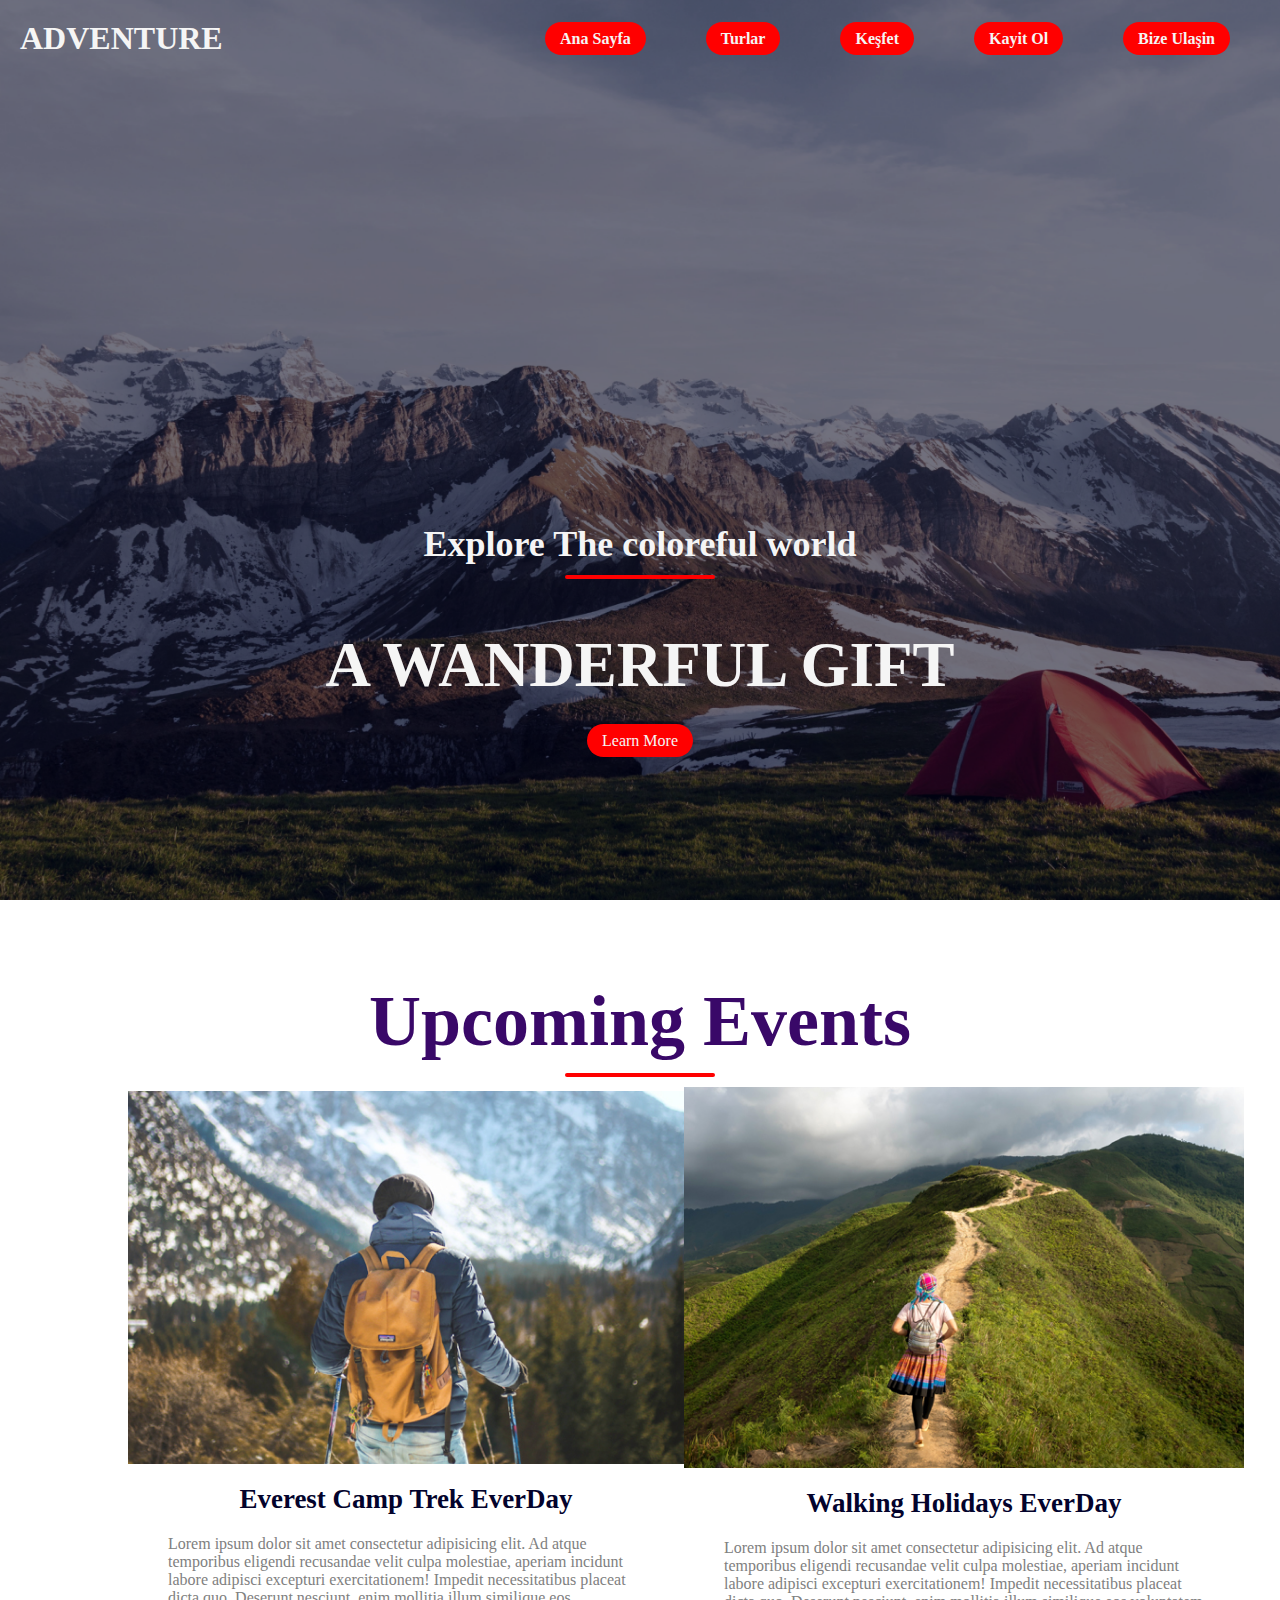
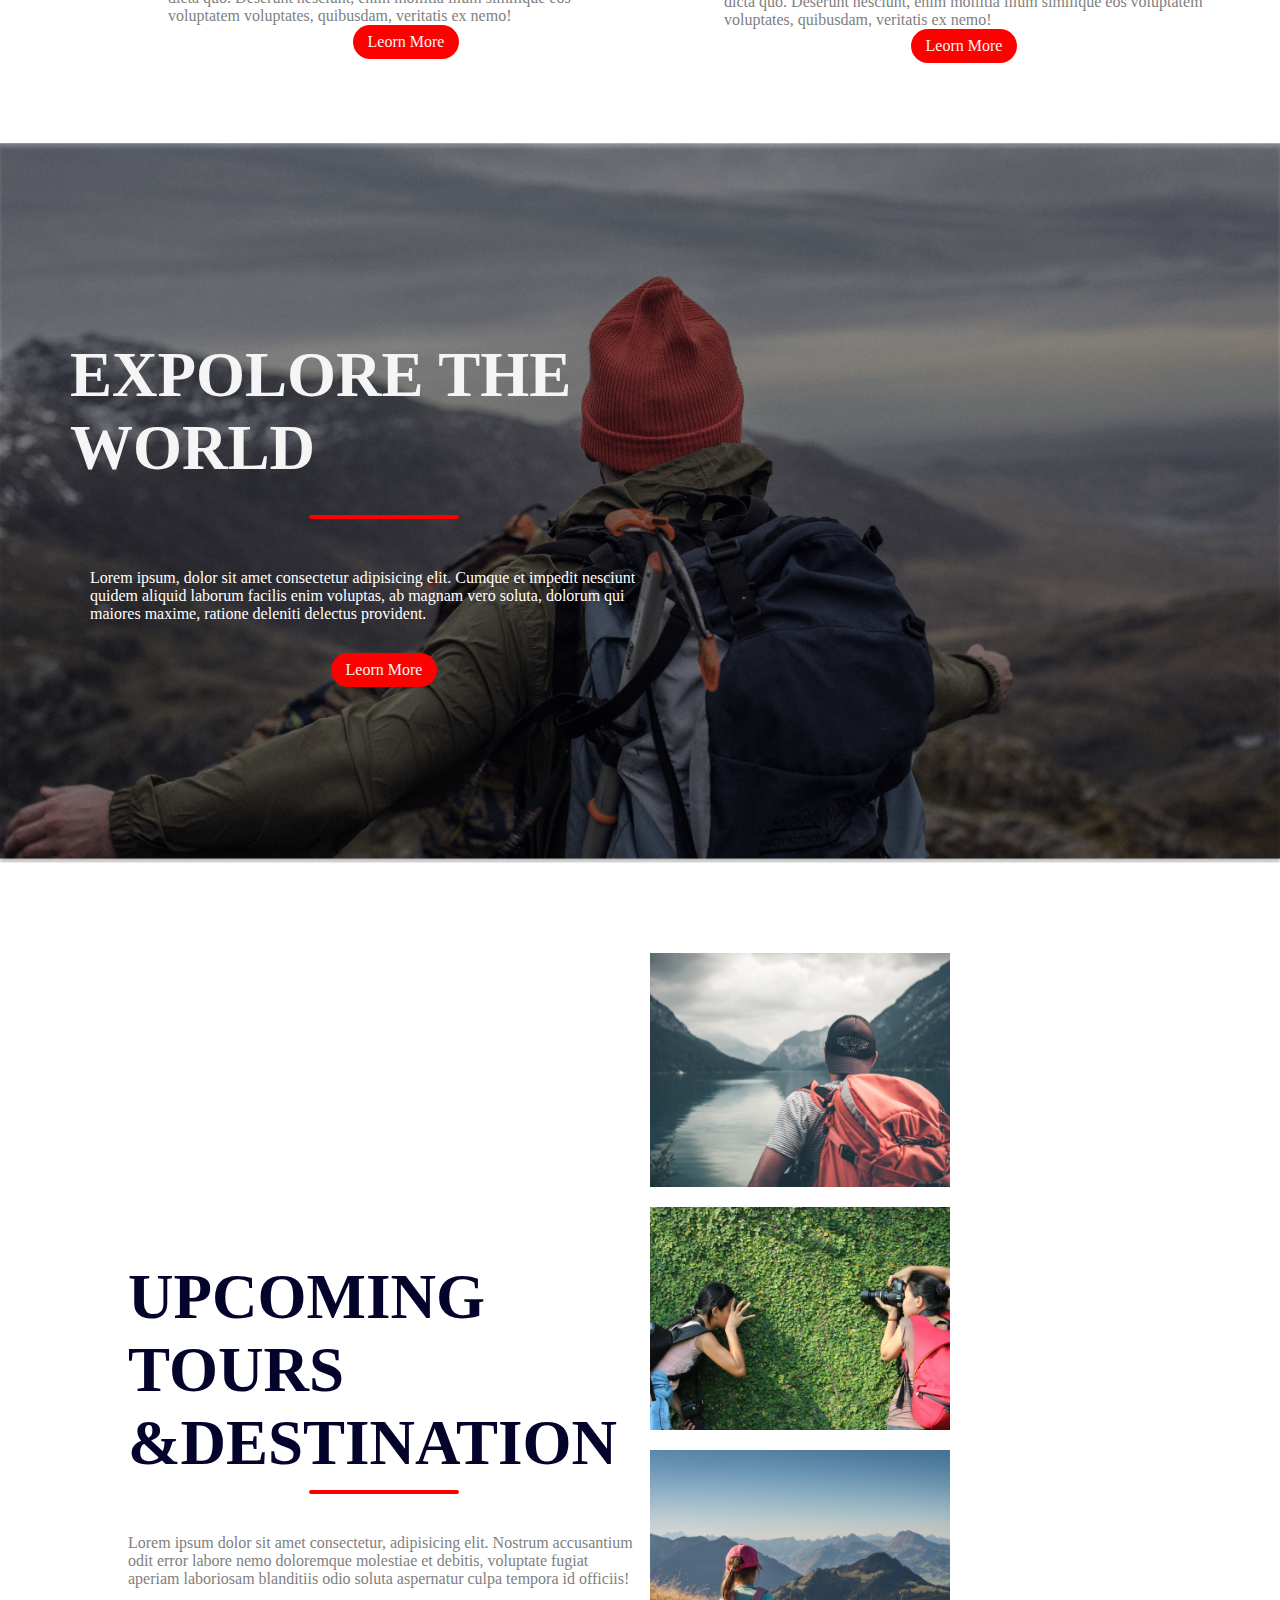
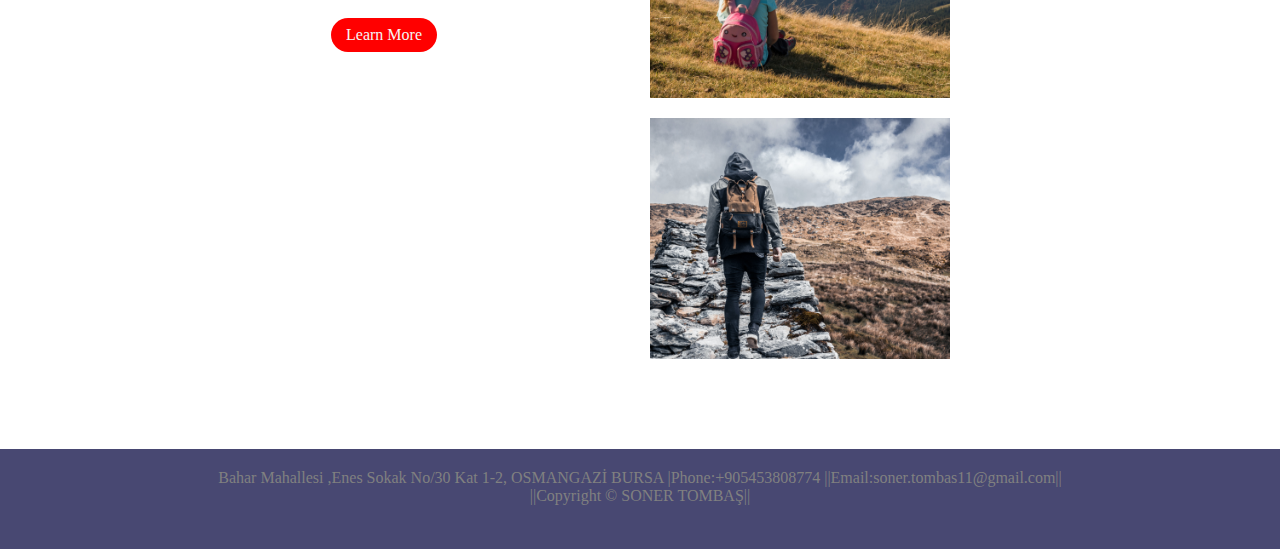
<file: index.html>
<!DOCTYPE html>
<html lang="en">

<head>
    <meta charset="UTF-8">
    <meta name="viewport" content="width=device-width, initial-scale=1.0">
    <title>PROJECTONE</title>
    <link rel="stylesheet" href="index.css">
</head>

<body>
    <!-- **************************************** -->
    <nav class="navbar">
        <h1 class="logo">ADVENTURE</h1>
        <ul class="nav-links">
            <li><a href="#" class="aktive" target="_blank">Ana Sayfa</a></li>
            <li><a href="#" class="aktive" target="_blank">Turlar</a></li>
            <li><a href="#" class="aktive" target="_blank">Keşfet</a></li>
            <li><a href="http://127.0.0.1:5500/deneme1-2-3-4/index.html" class="aktive " target="_blank">Kayit Ol</a></li>
            <li><a href="http://127.0.0.1:5500/sosyal_medya/index.html" class="aktive"  target="_blank">Bize Ulaşin</a></li>
        </ul>
        <img src="menu-btn.png" alt="" class="menu-btn">
    </nav>


    <!-- *********************************************** -->

    <header>
        <div class="header-content ">
            <h2>Explore The coloreful world</h2>
            <div class="line"></div>
            <h1>A WANDERFUL GIFT</h1>
            <a href="#" class="ctn">Learn More</a>
        </div>


    </header>

    <!-- ************************************* -->
    <section class="events">

        <div class="title">
            <h1>Upcoming Events</h1>
            <div class="line"></div>
        </div>

        <div class="row">

            <div class="col">
                <img src="img1.png" alt="">
                <h4>Everest Camp Trek EverDay </h4>
                <p>Lorem ipsum dolor sit amet consectetur adipisicing elit. Ad atque temporibus eligendi recusandae
                    velit culpa molestiae, aperiam incidunt labore adipisci excepturi exercitationem! Impedit
                    necessitatibus placeat dicta quo. Deserunt nesciunt, enim mollitia illum similique eos voluptatem
                    voluptates, quibusdam, veritatis ex nemo!</p>
                <a href="#" class="ctn">Leorn More</a>

            </div>


            <div class="col">
                <img src="img2.png" alt="">
                <h4>Walking Holidays EverDay </h4>
                <p>Lorem ipsum dolor sit amet consectetur adipisicing elit. Ad atque temporibus eligendi recusandae
                    velit culpa molestiae, aperiam incidunt labore adipisci excepturi exercitationem! Impedit
                    necessitatibus placeat dicta quo. Deserunt nesciunt, enim mollitia illum similique eos voluptatem
                    voluptates, quibusdam, veritatis ex nemo!</p>
                <a href="#" class="ctn">Leorn More</a>
            </div>
        </div>
    </section>


    <section class="explore">
        <div class="explore-content">
            <h1> EXPOLORE THE WORLD</h1>
            <div class="line"></div>
            <P>Lorem ipsum, dolor sit amet consectetur adipisicing elit. Cumque et impedit nesciunt quidem aliquid
                laborum
                facilis enim voluptas, ab magnam vero soluta, dolorum qui maiores maxime, ratione deleniti delectus
                provident.</P>
            <a href="" class="ctn">Leorn More</a>
        </div>
    </section>
    <!-- ********************************************************* -->
    <section class="tours">
        <div class="row">
            <div class="col  content-col">
                <h1> UPCOMING TOURS &DESTINATION</h1>
                <div class="line"></div>
                <P>Lorem ipsum dolor sit amet consectetur, adipisicing elit. Nostrum accusantium odit error labore nemo
                    doloremque molestiae et debitis, voluptate fugiat aperiam laboriosam blanditiis odio soluta
                    aspernatur culpa tempora id officiis!</P>
                    <a href="#" class="ctn">Learn More</a>
            </div>

<div class="col image-col">

    <div class="image-gallery">
        <img src="img3.png" alt="">
        <img src="img4.png" alt="">
        <img src="img5.png" alt="">
        <img src="img6.png" alt="">
        
    </div>
</div>

        </div>
    </section>
<!-- ******************************************************************************** -->

<section class="footer">
    <p> Bahar Mahallesi ,Enes Sokak No/30 Kat 1-2, OSMANGAZİ BURSA |Phone:+905453808774 ||Email:soner.tombas11@gmail.com||</p>
    <p>||Copyright © SONER TOMBAŞ|| </p>
</section>



    <!-- ******************************************** -->
    <script>
        const menuBtn = document.querySelector('.menu-btn')
        const navlinks = document.querySelector('.nav-links')

        menuBtn.addEventListener('click', () => {
            navlinks.classList.toggle('mobile-menu')
        }
        )

    </script>
</body>

</html>
</file>
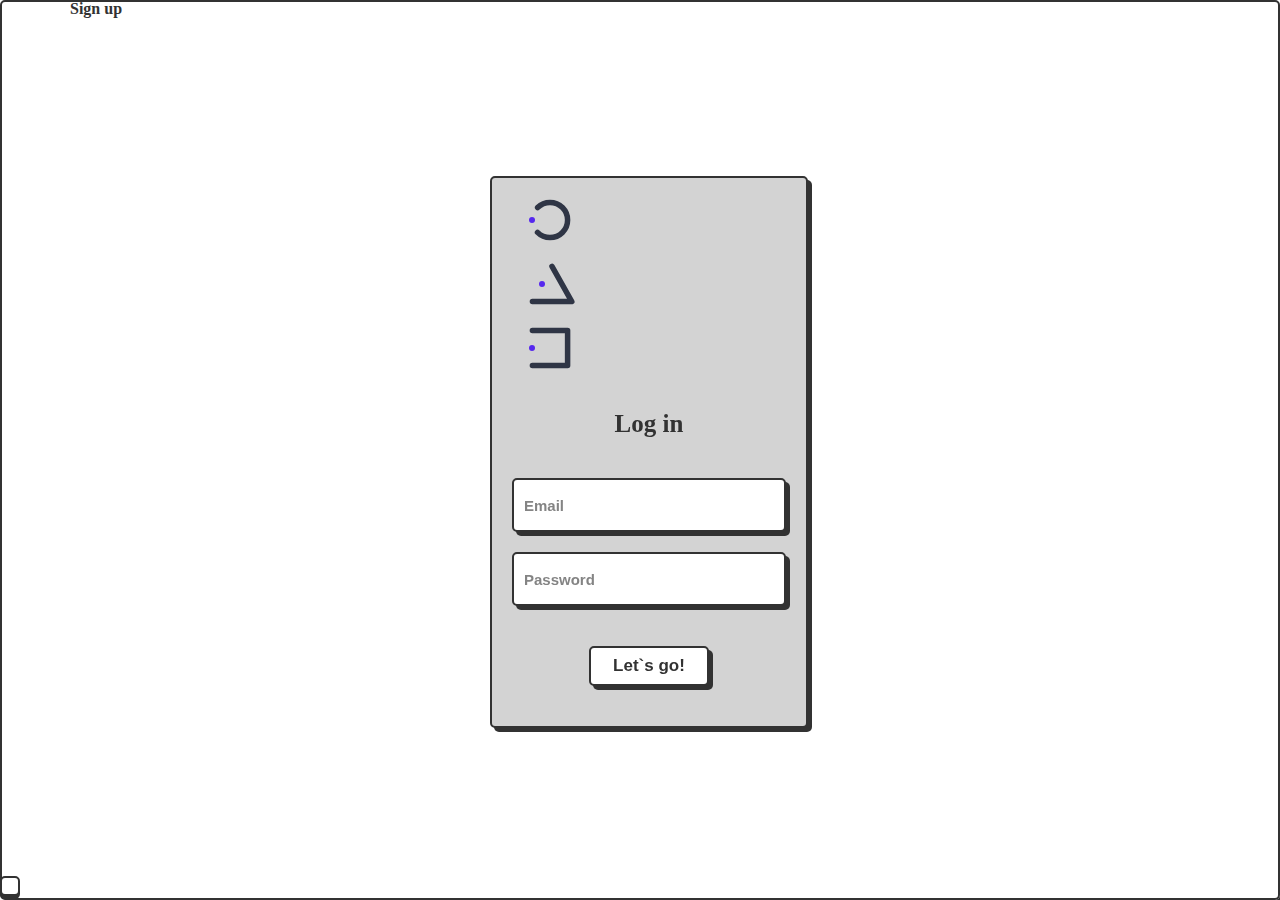
<file: deneme1-2-3-4/index.html>
<!DOCTYPE html>
<html lang="en">

<head>
  <meta charset="UTF-8">
  <meta name="viewport" content="width=device-width, initial-scale=1.0">
  <title>Electrical_Medya</title>
  <link rel="stylesheet" href="style.css">
  <link href="https://cdn.jsdelivr.net/npm/bootstrap@5.3.2/dist/css/bootstrap.min.css" rel="stylesheet"
    integrity="sha384-T3c6CoIi6uLrA9TneNEoa7RxnatzjcDSCmG1MXxSR1GAsXEV/Dwwykc2MPK8M2HN" crossorigin="anonymous">
</head>

<body>
  <div class="container">



  <div class="wrapper">
    <div class="card-switch">
      <label class="switch">
        <input type="checkbox" class="toggle">
        <span class="slider"></span>
        <span class="card-side"></span>
        <div class="flip-card__inner">
          <div class="flip-card__front">

            <div class="loader">
              <svg viewBox="0 0 80 80">
                  <circle id="test" cx="40" cy="40" r="32"></circle>
              </svg>
          </div>
          
          <div class="loader triangle">
              <svg viewBox="0 0 86 80">
                  <polygon points="43 8 79 72 7 72"></polygon>
              </svg>
          </div>
          
          <div class="loader">
              <svg viewBox="0 0 80 80">
                  <rect x="8" y="8" width="64" height="64"></rect>
              </svg>
          </div>
            <div class="title">Log in</div>

            <form class="flip-card__form" action="">
              <input class="flip-card__input" name="email" placeholder="Email" type="email">
              <input class="flip-card__input" name="password" placeholder="Password" type="password">
              <button class="flip-card__btn">Let`s go!</button>
            </form>
          </div>
          <div class="flip-card__back">
            <div class="title"></div>

            <form class="flip-card__form" action="">
              <input class="flip-card__input" placeholder="Name" type="name">
              <input class="flip-card__input" name="email" placeholder="Email" type="email">
              <input class="flip-card__input" name="password" placeholder="Password" type="password">
              <button class="flip-card__btn">Confirm!</button>
            </form>
          </div>
        </div>
      </label>
    </div>
   </div>
 </div>




  <script src="https://cdn.jsdelivr.net/npm/bootstrap@5.3.2/dist/js/bootstrap.bundle.min.js"
    integrity="sha384-C6RzsynM9kWDrMNeT87bh95OGNyZPhcTNXj1NW7RuBCsyN/o0jlpcV8Qyq46cDfL"
    crossorigin="anonymous"></script>
</body>




</html>
</file>
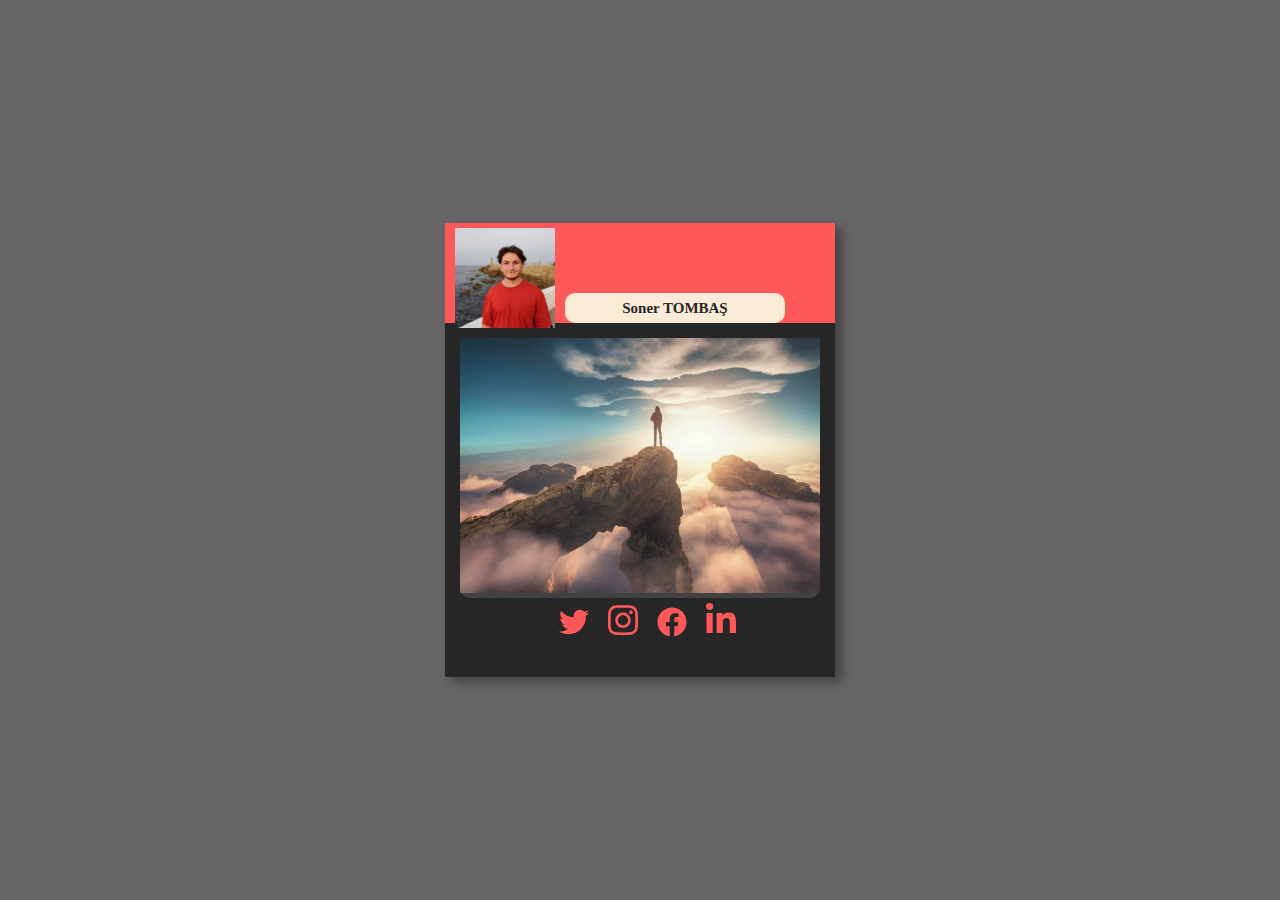
<file: sosyal_medya/index.html>
<!DOCTYPE html>
<html lang="en">
<head>
    <meta charset="UTF-8">
    <meta name="viewport" content="width=device-width, initial-scale=1.0">
    <title>sosyal_medya</title>
    <link rel="stylesheet" href="style.css">

</head>
<body>
    <div class="container">
    <div class="card">
        <div class="imge">
          <div class="Usericon"><img src="img-ben.jpeg" height="100%" width="100%" alt=""></div>
          <p class="UserName">Soner TOMBAŞ</p>
          <p class="Id"></p>
        </div>
      
        <div class="Description"> <img src="img_11.jpg" height="98%" width="100%" alt=""></div>
      
        <div class="social-media" target="_blank">
              <a href="https://twitter.com/?lang=tr" target="_blank">
                  <svg viewBox="0 0 512 512" xmlns="http://www.w3.org/2000/svg">
                      <path d="M459.37 151.716c.325 4.548.325 9.097.325 13.645 0 138.72-105.583 298.558-298.558 298.558-59.452 0-114.68-17.219-161.137-47.106 8.447.974 16.568 1.299 25.34 1.299 49.055 0 94.213-16.568 130.274-44.832-46.132-.975-84.792-31.188-98.112-72.772 6.498.974 12.995 1.624 19.818 1.624 9.421 0 18.843-1.3 27.614-3.573-48.081-9.747-84.143-51.98-84.143-102.985v-1.299c13.969 7.797 30.214 12.67 47.431 13.319-28.264-18.843-46.781-51.005-46.781-87.391 0-19.492 5.197-37.36 14.294-52.954 51.655 63.675 129.3 105.258 216.365 109.807-1.624-7.797-2.599-15.918-2.599-24.04 0-57.828 46.782-104.934 104.934-104.934 30.213 0 57.502 12.67 76.67 33.137 23.715-4.548 46.456-13.32 66.599-25.34-7.798 24.366-24.366 44.833-46.132 57.827 21.117-2.273 41.584-8.122 60.426-16.243-14.292 20.791-32.161 39.308-52.628 54.253z"></path>
                  </svg>
              </a>
              <a href="https://www.instagram.com/snrtbs/" target="_blank">
                  <svg viewBox="0 0 448 512" xmlns="http://www.w3.org/2000/svg">
                      <path d="M224.1 141c-63.6 0-114.9 51.3-114.9 114.9s51.3 114.9 114.9 114.9S339 319.5 339 255.9 287.7 141 224.1 141zm0 189.6c-41.1 0-74.7-33.5-74.7-74.7s33.5-74.7 74.7-74.7 74.7 33.5 74.7 74.7-33.6 74.7-74.7 74.7zm146.4-194.3c0 14.9-12 26.8-26.8 26.8-14.9 0-26.8-12-26.8-26.8s12-26.8 26.8-26.8 26.8 12 26.8 26.8zm76.1 27.2c-1.7-35.9-9.9-67.7-36.2-93.9-26.2-26.2-58-34.4-93.9-36.2-37-2.1-147.9-2.1-184.9 0-35.8 1.7-67.6 9.9-93.9 36.1s-34.4 58-36.2 93.9c-2.1 37-2.1 147.9 0 184.9 1.7 35.9 9.9 67.7 36.2 93.9s58 34.4 93.9 36.2c37 2.1 147.9 2.1 184.9 0 35.9-1.7 67.7-9.9 93.9-36.2 26.2-26.2 34.4-58 36.2-93.9 2.1-37 2.1-147.8 0-184.8zM398.8 388c-7.8 19.6-22.9 34.7-42.6 42.6-29.5 11.7-99.5 9-132.1 9s-102.7 2.6-132.1-9c-19.6-7.8-34.7-22.9-42.6-42.6-11.7-29.5-9-99.5-9-132.1s-2.6-102.7 9-132.1c7.8-19.6 22.9-34.7 42.6-42.6 29.5-11.7 99.5-9 132.1-9s102.7-2.6 132.1 9c19.6 7.8 34.7 22.9 42.6 42.6 11.7 29.5 9 99.5 9 132.1s2.7 102.7-9 132.1z"></path>
                  </svg>
              </a>
              <a href="https://www.facebook.com/facebook/?locale=tr_TR" target="_blank">
                  <svg viewBox="0 0 512 512" xmlns="http://www.w3.org/2000/svg">
                      <path d="M504 256C504 119 393 8 256 8S8 119 8 256c0 123.78 90.69 226.38 209.25 245V327.69h-63V256h63v-54.64c0-62.15 37-96.48 93.67-96.48 27.14 0 55.52 4.84 55.52 4.84v61h-31.28c-30.8 0-40.41 19.12-40.41 38.73V256h68.78l-11 71.69h-57.78V501C413.31 482.38 504 379.78 504 256z"></path>
                  </svg>
              </a>
              <a href="https://www.linkedin.com/in/soner-tomba%C5%9F-a3b77a274/" target="_blank">
                  <svg viewBox="0 0 448 512" xmlns="http://www.w3.org/2000/svg">
                      <path d="M100.28 448H7.4V148.9h92.88zM53.79 108.1C24.09 108.1 0 83.5 0 53.8a53.79 53.79 0 0 1 107.58 0c0 29.7-24.1 54.3-53.79 54.3zM447.9 448h-92.68V302.4c0-34.7-.7-79.2-48.29-79.2-48.29 0-55.69 37.7-55.69 76.7V448h-92.78V148.9h89.08v40.8h1.3c12.4-23.5 42.69-48.3 87.88-48.3 94 0 111.28 61.9 111.28 142.3V448z"></path>
                  </svg>
              </a>
          </div>
      
      </div>
    </div>
</body>
</html>
</file>
<file: index.css>
* {
    margin: 0;
    padding: 0;
    box-sizing: border-box;

}

a {
    text-decoration: none;
}

ul {
    list-style: none;
}

.navbar {
    position: absolute;
    top: 0;
    left: 0;
    width: 100%;
    display: flex;
    align-items: center;
    justify-content:space-between;
    padding:20px ;
    color: whitesmoke;


}

.nav-links {
    display: flex;
    align-items: center;
    justify-content: center;
}

.nav-links li {
    margin: 0 30px;
}

.aktive {
    color: red;
    font-weight: bold;
    padding: 8px 15px;
    background-color: red;
    border-radius: 20px;
    color: whitesmoke;


}


header {

    width: 100%;
    height: 100vh;
    background-image: url(header-bg.png);
    background-position: bottom;
    background-size: cover;
    align-items: center;
    display: flex;
    align-items: flex-end;
    justify-content: center;
   
}




.image-container {
    max-width: 100%; /* Resmi ekrana sığdır */
    max-height: 100%; /* Resmi ekrana sığdır */
}

.header-content {
    margin-bottom: 150px;
    color: whitesmoke;
    text-align: center;
  
 

}

.header-content h2 {
    font-size: 4vmin;
}

.line {
    width: 150px;
    height: 4px;
    background-color: red;
    margin: 10px auto;
    border-radius: 5px;

}


.header-content h1 {
    font-size: 7vmin;
    margin-top: 50px;
    margin-bottom: 30px;
    
}

.ctn {
    padding: 8px 15px;
    background-color: red;
    border-radius: 30px;
    color: whitesmoke;

}


.menu-btn {
    position: absolute;
    top: 30px;
    right: 30px;
    width: 40px;
    cursor: pointer;
    display: none;
}

section {
    width: 80%;
    margin: 80px auto;
}

.title {
    text-align: center;
    font-size: 4vmin;
    color: rgb(57, 8, 104);
}

.row {
    display: flex;
    align-items: center;
    width: 100%;
    justify-content: space-between;
    background: white;

}


.row .col  {
    width: 80%;
    align-items: center;
    flex-direction: column;
    display: flex;
}


.evenst.row{
    margin-top: 50px;
}


h4{
font-size: 3vmin;
color: rgb(3, 3, 44);
margin: 20px auto;
}
p{
    color: grey;
    padding: 0px 40px;
}

.evenst.ctn{
    margin-top: 30px;
}
.explore{
    width: 100%;
    height: 80vh;
    background-image: url(bg2.png);
    background-position: center;
    background-size: cover;
    background-repeat: no-repeat;
    display: flex;
    align-items: center;
    
}
.explore-content{
    width: 60%;
    padding: 50px;
    color: whitesmoke;
    display: flex;
    align-items: center;
    flex-direction: column;
}
.explore-content .line {
    margin-bottom: 50px;
}
.explore-content p{
    margin-bottom:30px;
    color: white;

}

.explore-content h1{
    font-size:7vmin ;
    margin: 20px;
}

.content-col{
    width: 40%;
}
.image-col{
    width:60% 
}

.tours .image-gallery{
    display: flex;
    flex-wrap: wrap;
width: 100%;
align-items: center;
}
.image-gallery img{
    width: 300px;
    margin: 10px;
}
.content-col h1{
    font-size: 7vmin;
    color: rgb(3, 3, 44);;
}
.content-col.line
{
    margin-left: -1px;
}


.content-col p{

    padding: 0;
    margin: 30px auto;

}

.content-col.ctn{
    margin-left: -100px;
}

.footer{
    width: 100%;
  min-height:100px;
    padding: 20px 80px;
    margin: 0;
    background-color: #484872;
    text-align: center;
}


footer p{
    color: whitesmoke;
    margin: 20px auto;
}



@media screen and (max-width:850px) {
    .ben {
        max-width: 90%;
        position: absolute;

     }
    .menu-btn {
        display: block;
    }


    .navbar {
        padding: 0;
    }


    .logo {
        position: absolute;
        top: 30px;
        left: 30px;
    }


    .nav-links {
        flex-direction: column;
        width: 100%;
        height: 100vh;
        justify-content: center;
        background-color: rgb(81, 88, 67);
        margin-top: -900px;
        transition: all 0.5s ease;
    }

    .nav-links li {
        margin: 30px auto;
    }

    .mobile-menu {
        margin-top: 0px;
        border-bottom-right-radius: 15%;
    }


    .col img
    {
        max-width: 90%;
    }
    
    
    .explore-content{
        width: 100%;
    
    }
    
    .tours.col{
        width: 100%;

    }

.row{
    flex-direction: column;
}

.image-gallery{
    justify-content: center;
    align-items: center;
}

.image-gallery img{
    width: 90%;

}

.footer{
padding: 10px;
}



}

/* animation */
img{
    transition: transform .3s ease;
}
img:hover{
    transform: scale(1.2);
}

.ctn:hover{
    background: whitesmoke;
    color: red;
    box-shadow: 2px 2px 5px black;
}

li:hover{
    color: #fc036b;
/* cursor: zoom-out; */
}
</file>
<file: deneme1-2-3-4/style.css>
.container{
    /* background-color: black; */
    z-index:1;
}



.wrapper {
    --input-focus: #011641;
    --font-color: #323232;
    --font-color-sub: #666;
    --bg-color: #fff;
    --bg-color-alt: #666;
    --main-color: #323232;
      display: flex;
      flex-direction: column;
      align-items: center;
      z-index: 0;

  }
   switch card 
  .switch {
    transform: translateY(-200px);
    position: relative;
    display: flex;
    flex-direction: column;
    justify-content: center;
    align-items: center;
    gap: 30px;
    width: 50px;
    height: 20px;
  }
  
  .card-side::before {
    position: absolute;
    content: 'Log in';
    left: -70px;
    top: 0;
    width: 100px;
    text-decoration: underline;
    color: var(--font-color);
    font-weight: 600;
  }
  
  .card-side::after {
    position: absolute;
    content: 'Sign up';
    left: 70px;
    top: 0;
    width: 100px;
    text-decoration: none;
    color: var(--font-color);
    font-weight: 600;
  }
  
  .toggle {
    opacity: 0;
    width: 0;
    height: 0;
  }
  
  .slider {
    box-sizing: border-box;
    border-radius: 5px;
    border: 2px solid var(--main-color);
    box-shadow: 4px 4px var(--main-color);
    position: absolute;
    cursor: pointer;
    top: 0;
    left: 0;
    right: 0;
    bottom: 0;
    background-color: var(--bg-colorcolor);
    transition: 0.3s;
  }
  
  .slider:before {
    box-sizing: border-box;
    position: absolute;
    content: "";
    height: 20px;
    width: 20px;
    border: 2px solid var(--main-color);
    border-radius: 5px;
    left: -2px;
    bottom: 2px;
    background-color: var(--bg-color);
    box-shadow: 0 3px 0 var(--main-color);
    transition: 0.3s;
  }
  
  .toggle:checked + .slider {
    background-color: var(--input-focus);
  }
  
  .toggle:checked + .slider:before {
    transform: translateX(30px);
  }
  
  .toggle:checked ~ .card-side:before {
    text-decoration: none;
  }
  
  .toggle:checked ~ .card-side:after {
    text-decoration: underline;
  }
  
  /* card */ 
  
  .flip-card__inner {
    width: 300px;
    height: 350px;
    position: relative;
    background-color: transparent;
    perspective: 1000px;
      /* width: 100%;
      height: 100%; */
      justify-content: center;
      align-items: center;
    text-align: center;
    transition: transform 0.8s;
    transform-style: preserve-3d;
    margin-top: 50%;
  }
  
  .toggle:checked ~ .flip-card__inner {
    transform: rotateY(180deg);
  }
  
  .toggle:checked ~ .flip-card__front {
    box-shadow: none;
  }
  
  .flip-card__front, .flip-card__back {
    padding: 20px;
    position: absolute;
    display: flex;
    flex-direction: column;
    justify-content: center;
    -webkit-backface-visibility: hidden;
    backface-visibility: hidden;
    background: lightgrey;
    gap: 20px;
    border-radius: 5px;
    border: 2px solid var(--main-color);
    box-shadow: 4px 4px var(--main-color);
  }
  
  .flip-card__back {
    width: 100%;
    transform: rotateY(180deg);
  }
  
  .flip-card__form {
    display: flex;
    flex-direction: column;
    align-items: center;
    gap: 20px;
  }
  
  .title {
    margin: 20px 0 20px 0;
    font-size: 25px;
    font-weight: 900;
    text-align: center;
    color: var(--main-color);
  }
  
  .flip-card__input {
    width: 250px;
    height: 40px;
    border-radius: 5px;
    border: 2px solid var(--main-color);
    background-color: var(--bg-color);
    box-shadow: 4px 4px var(--main-color);
    font-size: 15px;
    font-weight: 600;
    color: var(--font-color);
    padding: 5px 10px;
    outline: none;
  }
  
  .flip-card__input::placeholder {
    color: var(--font-color-sub);
    opacity: 0.8;
  }
  
  .flip-card__input:focus {
    border: 2px solid var(--input-focus);
  }
  
  .flip-card__btn:active, .button-confirm:active {
    box-shadow: 0px 0px var(--main-color);
    transform: translate(3px, 3px);
  }
  
  .flip-card__btn {
    margin: 20px 0 20px 0;
    width: 120px;
    height: 40px;
    border-radius: 5px;
    border: 2px solid var(--main-color);
    background-color: var(--bg-color);
    box-shadow: 4px 4px var(--main-color);
    font-size: 17px;
    font-weight: 600;
    color: var(--font-color);
    cursor: pointer;
  } 



  .loader {
    --path: #2f3545;
    --dot: #5628ee;
    --duration: 3s;
    width: 44px;
    height: 44px;
    position: relative;
  }
  
  .loader:before {
    content: '';
    width: 6px;
    height: 6px;
    border-radius: 50%;
    position: absolute;
    display: block;
    background: var(--dot);
    top: 37px;
    left: 19px;
    transform: translate(-18px, -18px);
    animation: dotRect var(--duration) cubic-bezier(0.785, 0.135, 0.15, 0.86) infinite;
  }
  
  .loader svg {
    display: block;
    width: 100%;
    height: 100%;
  }
  
  .loader svg rect, .loader svg polygon, .loader svg circle {
    fill: none;
    stroke: var(--path);
    stroke-width: 10px;
    stroke-linejoin: round;
    stroke-linecap: round;
  }
  
  .loader svg polygon {
    stroke-dasharray: 145 76 145 76;
    stroke-dashoffset: 0;
    animation: pathTriangle var(--duration) cubic-bezier(0.785, 0.135, 0.15, 0.86) infinite;
  }
  
  .loader svg rect {
    stroke-dasharray: 192 64 192 64;
    stroke-dashoffset: 0;
    animation: pathRect 3s cubic-bezier(0.785, 0.135, 0.15, 0.86) infinite;
  }
  
  .loader svg circle {
    stroke-dasharray: 150 50 150 50;
    stroke-dashoffset: 75;
    animation: pathCircle var(--duration) cubic-bezier(0.785, 0.135, 0.15, 0.86) infinite;
  }
  
  .loader.triangle {
    width: 48px;
  }
  
  .loader.triangle:before {
    left: 21px;
    transform: translate(-10px, -18px);
    animation: dotTriangle var(--duration) cubic-bezier(0.785, 0.135, 0.15, 0.86) infinite;
  }
  
  @keyframes pathTriangle {
    33% {
      stroke-dashoffset: 74;
    }
  
    66% {
      stroke-dashoffset: 147;
    }
  
    100% {
      stroke-dashoffset: 221;
    }
  }
  
  @keyframes dotTriangle {
    33% {
      transform: translate(0, 0);
    }
  
    66% {
      transform: translate(10px, -18px);
    }
  
    100% {
      transform: translate(-10px, -18px);
    }
  }
  
  @keyframes pathRect {
    25% {
      stroke-dashoffset: 64;
    }
  
    50% {
      stroke-dashoffset: 128;
    }
  
    75% {
      stroke-dashoffset: 192;
    }
  
    100% {
      stroke-dashoffset: 256;
    }
  }
  
  @keyframes dotRect {
    25% {
      transform: translate(0, 0);
    }
  
    50% {
      transform: translate(18px, -18px);
    }
  
    75% {
      transform: translate(0, -36px);
    }
  
    100% {
      transform: translate(-18px, -18px);
    }
  }
  
  @keyframes pathCircle {
    25% {
      stroke-dashoffset: 125;
    }
  
    50% {
      stroke-dashoffset: 175;
    }
  
    75% {
      stroke-dashoffset: 225;
    }
  
    100% {
      stroke-dashoffset: 275;
    }
  }
  
  .loader {
    display: inline-block;
    margin: 0 16px;
  }
</file>
<file: sosyal_medya/style.css>
body {
    display: flex;
    align-items: center;
    justify-content: center;
    height: 100vh;
    margin: 0;
}





body{
    background-color: rgb(102, 100, 100)
    
}

.container{
 
    text-align: center;
    align-items: center;
    justify-content: center;
}



.card {
    width: 390px;
    height: 454px;
    background: rgb(38, 38, 38);
    box-shadow: 7px 5px 10px rgba(0, 0, 0, 0.333);
  }
  
  .imge {
    height: 100px;
    background-color: #ff5858;
  }
  
  .imge .Usericon {
    background-color: #414141;
    transform: translateX(10px) translateY(5px);
    width: 100px;
    height: 100px;
    border-radius: 10px;

  }
  
  .imge .UserName {
    background-color: antiquewhite;
    width: 220px;
    height: 30px;
margin-left: 50px;
display: flex;
flex-direction: column;
align-items: center;
justify-content: center;
    border-width: 0px;
    border-radius: 10px;
    border-color: #262626;
    color: #262626;
    font-size: 15px;
    font-weight: bold;
    transform: translateX(70px) translateY(-45px);
  }
  
  .imge .Id {
    background-color: #414141;
    width: 200px;
    height: 15px;
    border-width: 10px;
    border-radius: 5px;
    border-color: #262626;
    color: #262626;
    font-size: 15px;
    font-weight: bold;
    transform: translateX(70px) translateY(-25px);
  }
  
  .Description {
    border-color: #141414;
    background-color: #414141;
    transform: translate(15px, 15px);
    width: 360px;
    height: 260px;
    border-radius: 10px;
  }
  
  /*______Social Media______*/
  .social-media:before {
    content: " ";
    display: block;
    width: 100%;
    height: px;
    transform: translatey(10px);
    background: #414141;
  }
  
  .social-media a {
    margin-right: 15px;
    text-decoration: none;
    color: inherit;
  }
  
  .social-media a:last-child {
    margin-right: 50;
  }
  
  .social-media a svg {
    color: #ff5858;
    transform: translatex(15px) translateY(20px);
    width: 30px;
    fill: currentColor;
  }
</file>
